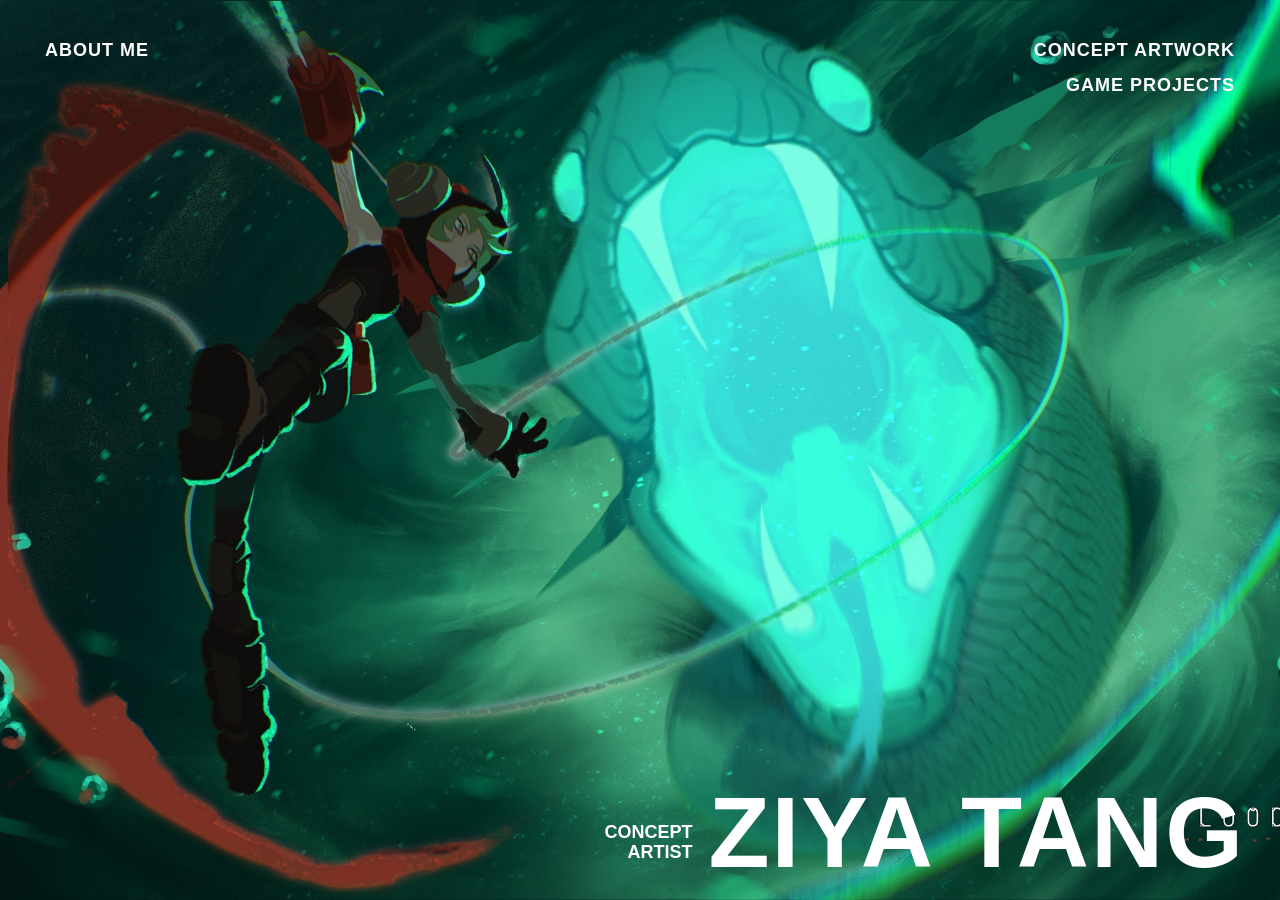
<file: index.html>
<!DOCTYPE html>
<html lang="zh-CN">
<head>
  <meta charset="UTF-8">
  <meta name="viewport" content="width=device-width, initial-scale=1.0">
  <title>ZIYA TANG - CONCEPT ARTIST</title>
  <link rel="stylesheet" href="style.css">
</head>
<body>

  <!-- 全屏背景幻灯片容器 -->
  <div class="bg-slideshow">
    <!-- 第一张图默认带有 active 类，确保页面刚打开时就能看见 -->
    <div class="bg-slide active" style="background-image: url('bg1.jpg');"></div>
    <div class="bg-slide" style="background-image: url('bg2.jpg');"></div>
    <div class="bg-slide" style="background-image: url('bg3.jpg');"></div>
    <div class="bg-slide" style="background-image: url('bg4.jpg');"></div>
  </div>

  <!-- 1. 左上角可互动按钮 -->
  <a href="about.html" class="nav-link top-left">ABOUT ME</a>

  <!-- 2. 右上角可互动按钮组 -->
  <div class="top-right-group">
    <a href="concept-artwork.html" class="nav-link">CONCEPT ARTWORK</a>
    <a href="game-projects.html" class="nav-link">GAME PROJECTS</a>
  </div>

  <!-- 3. 右下角装饰性标题（名字 + 职位） -->
  <div class="bottom-right-brand">
    <div class="job-title">
      CONCEPT<br>ARTIST
    </div>
    <h1 class="name-title">ZIYA TANG</h1>
  </div>

  <!-- 引入逻辑控制脚本 -->
  <script src="script.js"></script>
</body>
</html>
</file>
<file: style.css>
/* ==========================================
   1. 全局重置与文本设置
   ========================================== */
* {
  margin: 0;
  padding: 0;
  box-sizing: border-box;
}

body {
  width: 100vw;
  height: 100vh;
  overflow: hidden; /* 锁定屏幕，避免出现滚动条 */
  
  font-family: Arial, sans-serif;
  color: #ffffff;
  text-transform: uppercase; /* 强制全部大写 */
  
  position: relative;
  background-color: #0b0f19; /* 加一个深色底色，防止图片还没加载出来时纯白刺眼 */
}

/* ==========================================
   2. 全局背景幻灯片（Background Slideshow）
   ========================================== */
.bg-slideshow {
  position: absolute;
  top: 0;
  left: 0;
  width: 100%;
  height: 100%;
  z-index: -1; /* 关键点：层级设为 -1，确保底图被钉在文字UI的下方 */
}

.bg-slide {
  position: absolute;
  top: 0;
  left: 0;
  width: 100%;
  height: 100%;
  
  background-size: cover;
  background-position: center;
  background-repeat: no-repeat;
  
  /* 淡入淡出动画核心：默认完全透明，过渡时间为 2 秒 */
  opacity: 0;
  transition: opacity 2s ease-in-out;
}

/* 当某张图片被赋予 active 标签时，显示出来 */
.bg-slide.active {
  opacity: 1;
}

/* ==========================================
   3. 可点击按钮（Nav Links）通用样式
   ========================================== */
.nav-link {
  color: #ffffff;
  text-decoration: none;
  font-size: 18px;
  font-weight: bold;
  letter-spacing: 1px;
  transition: opacity 0.2s ease;
  z-index: 10;
}

.nav-link:hover {
  opacity: 0.6;
}

/* ==========================================
   4. 区域布局定位
   ========================================== */

/* 左上角 ABOUT ME */
.top-left {
  position: absolute;
  top: 40px;
  left: 45px;
}

/* 右上角按钮组 */
.top-right-group {
  position: absolute;
  top: 40px;
  right: 45px;
  display: flex;
  flex-direction: column;
  align-items: flex-end;
  gap: 14px;
}

/* 右下角品牌区 */
.bottom-right-brand {
  position: absolute;
  bottom: 25px;
  right: 35px;
  display: flex;
  align-items: flex-end;
  gap: 16px;
  z-index: 10;
}

.job-title {
  font-size: 18px;
  font-weight: bold;
  line-height: 1.15;
  text-align: right;
  margin-bottom: 12px;
}

.name-title {
  font-size: 100px;
  font-weight: 900;
  letter-spacing: 2px;
  line-height: 0.85;
}

/* ==========================================
   5. 移动端/小屏幕自适应适配
   ========================================== */
@media (max-width: 900px) {
  .name-title {
    font-size: 55px;
  }
  .job-title {
    font-size: 13px;
    margin-bottom: 6px;
  }
  .top-left {
    top: 25px;
    left: 25px;
  }
  .top-right-group {
    top: 25px;
    right: 25px;
  }
  .bottom-right-brand {
    bottom: 20px;
    right: 20px;
  }
}
</file>
